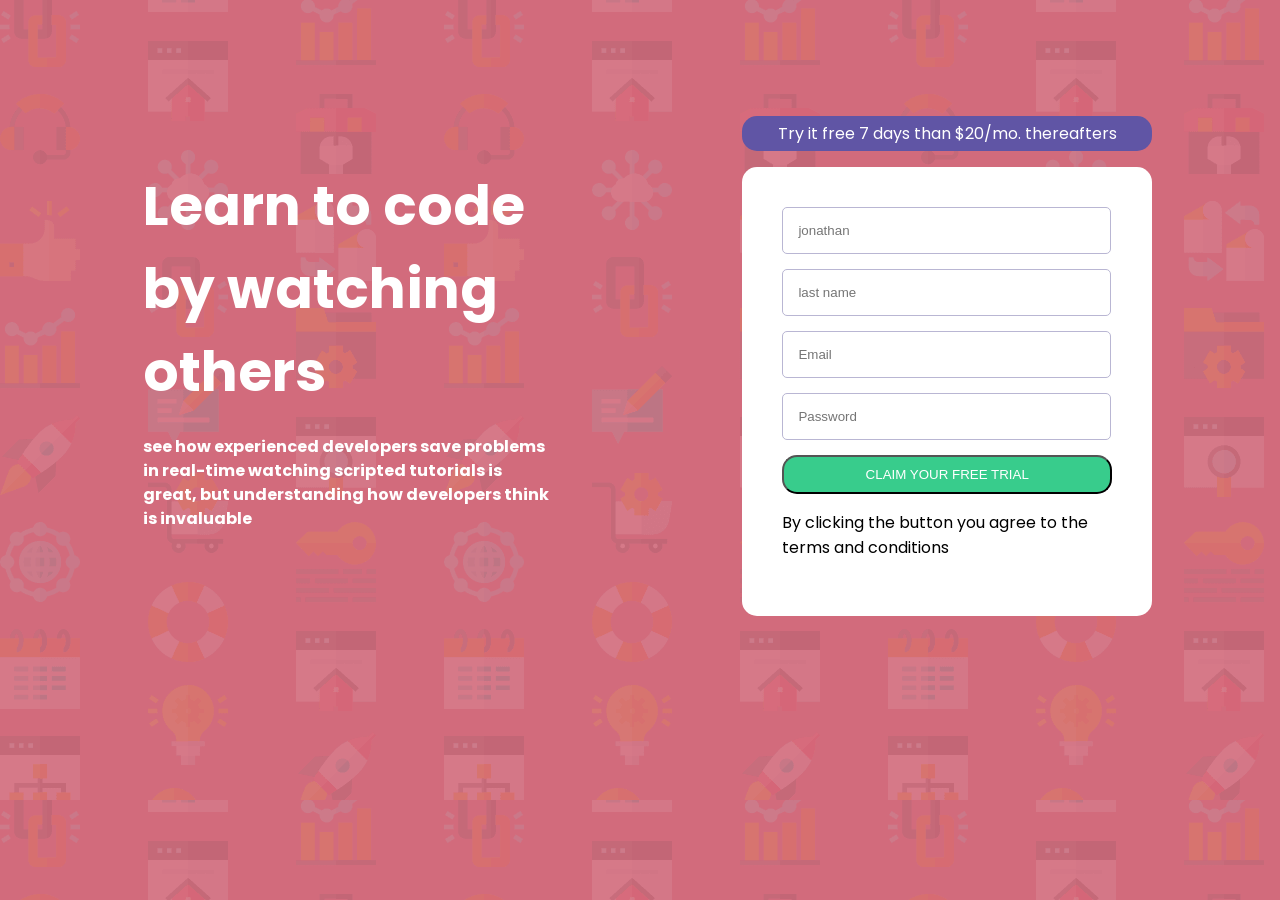
<file: index.html>
<!DOCTYPE html>
<html lang="en">
  <head>
    <meta charset="UTF-8" />
    <meta http-equiv="X-UA-Compatible" content="IE=edge" />
    <meta name="viewport" content="width=device-width, initial-scale=1.0" />
    <title>desktop</title>
    <link rel="stylesheet" href="style.css" /> 
    <link rel="preconnect" href="https://fonts.googleapis.com">
<link rel="preconnect" href="https://fonts.gstatic.com" crossorigin>
<link href="https://fonts.googleapis.com/css2?family=Poppins&display=swap" rel="stylesheet">
  </head>
  <body>
    <div class="parent">
      <div class="column1">
        <h3>Learn to code by watching others</h3>
        <h4>
          see how experienced developers save problems in real-time watching
          scripted tutorials is great, but understanding how developers think is
          invaluable
        </h4>
      </div>
      <div class="column2">
        <p class="column4">Try it free 7 days than $20/mo. thereafters</p>
      <div class="column3">
        <input type="text" placeholder="jonathan">
        <input type="text" placeholder="last name">
        <input type="email" placeholder="Email">
        <input type="text" placeholder="Password">
        <button type="submit">CLAIM YOUR FREE TRIAL</button>
        <p>By clicking the button you agree to the terms and conditions</p>
      </div>
      </div>
    </div>
  </body>
</html>
</file>
<file: style.css>
body {
    background-color: black;
    background-image: url(/bg-intro-desktop.png);
    background-color: rgb(210, 107, 124);
    margin: 0px;
    padding: 0px;
    font-family:Poppins ;
}
    @media screen and (max-width:1440px) {
        body{
            background-image: url(/bg-intro-desktop.png);
        }
    }
    @media screen and (max-width:375px) {
        body{
            background-image: url(/bg-intro-mobile.png);
    background-color: hsl(0, 100%, 74%) ;
        }
    }
h3 {
font-size: 55px;
color: white;
margin: 0;
}
h4 {
    font-size: 16px;
    color: white;
    line-height: 24px;
    
}

.parent {
    display: flex;
    align-items: center;
    justify-content: space-between;
    width: 80%;
    margin: auto;
    margin-top: 100px;
}


input{
    width: 90%;
    padding: 15px;
    margin: auto;
    margin-bottom: 15px;
    border-radius: 5px;
    border: 1px solid  hsl(246, 25%, 77%);

}
.column1{
    width: 40%;
    padding: 15px;
    /* margin-right: 10px; */

}
.column2{
    width: 40%;
   
    /* margin-left: 10px; */
}
.column4{
    background-color:  hsl(248, 32%, 49%);
    color: white;
    border-radius: 15px;
    text-align: center;
    padding: 5px;
}
.column3{
    padding: 40px;
    background-color: white;
    border-radius: 15px;
}
@media screen and (max-width:800px) {
    .parent{
        flex-direction: column;
    }
    .column1 {
        width: 100%;
        padding: 0px;
    }
    .column2 {
        width: 100%;
        padding: 20px;
    }
    h3{
        font-size: 32px;
    }
    
}
input:active{
    border: 1px solid  hsl(249, 10%, 26%) ;
}
button {
    border-radius: 15px;
width: 100%;
color: white;
background-color: hsl(154, 59%, 51%);
padding: 10px;
}
</file>
<file: desktop.css>
body {
    background-color: black;
    background-image: url(/bg-intro-desktop.png);
    background-color: rgb(210, 107, 124);
    margin: 0px;
    padding: 0px;
    font-family:Poppins ;
}
    @media screen and (max-width:1440px) {
        body{
            background-image: url(/bg-intro-desktop.png);
        }
    }
    @media screen and (max-width:375px) {
        body{
            background-image: url(/bg-intro-mobile.png);
    background-color: hsl(0, 100%, 74%) ;
        }
    }
h3 {
font-size: 55px;
color: white;
margin: 0;
}
h4 {
    font-size: 16px;
    color: white;
    line-height: 24px;
    
}

.parent {
    display: flex;
    align-items: center;
    justify-content: space-between;
    width: 80%;
    margin: auto;
    margin-top: 100px;
}


input{
    width: 90%;
    padding: 15px;
    margin: auto;
    margin-bottom: 15px;
    border-radius: 5px;
    border: 1px solid  hsl(246, 25%, 77%);

}
.column1{
    width: 40%;
    padding: 15px;
    /* margin-right: 10px; */

}
.column2{
    width: 40%;
   
    /* margin-left: 10px; */
}
.column4{
    background-color:  hsl(248, 32%, 49%);
    color: white;
    border-radius: 15px;
    text-align: center;
    padding: 5px;
}
.column3{
    padding: 40px;
    background-color: white;
    border-radius: 15px;
}
@media screen and (max-width:800px) {
    .parent{
        flex-direction: column;
    }
    .column1 {
        width: 100%;
        padding: 0px;
    }
    .column2 {
        width: 100%;
        padding: 20px;
    }
    h3{
        font-size: 32px;
    }
    
}
input:active{
    border: 1px solid  hsl(249, 10%, 26%) ;
}
button {
    border-radius: 15px;
width: 100%;
color: white;
background-color: hsl(154, 59%, 51%);
padding: 10px;
}
</file>
